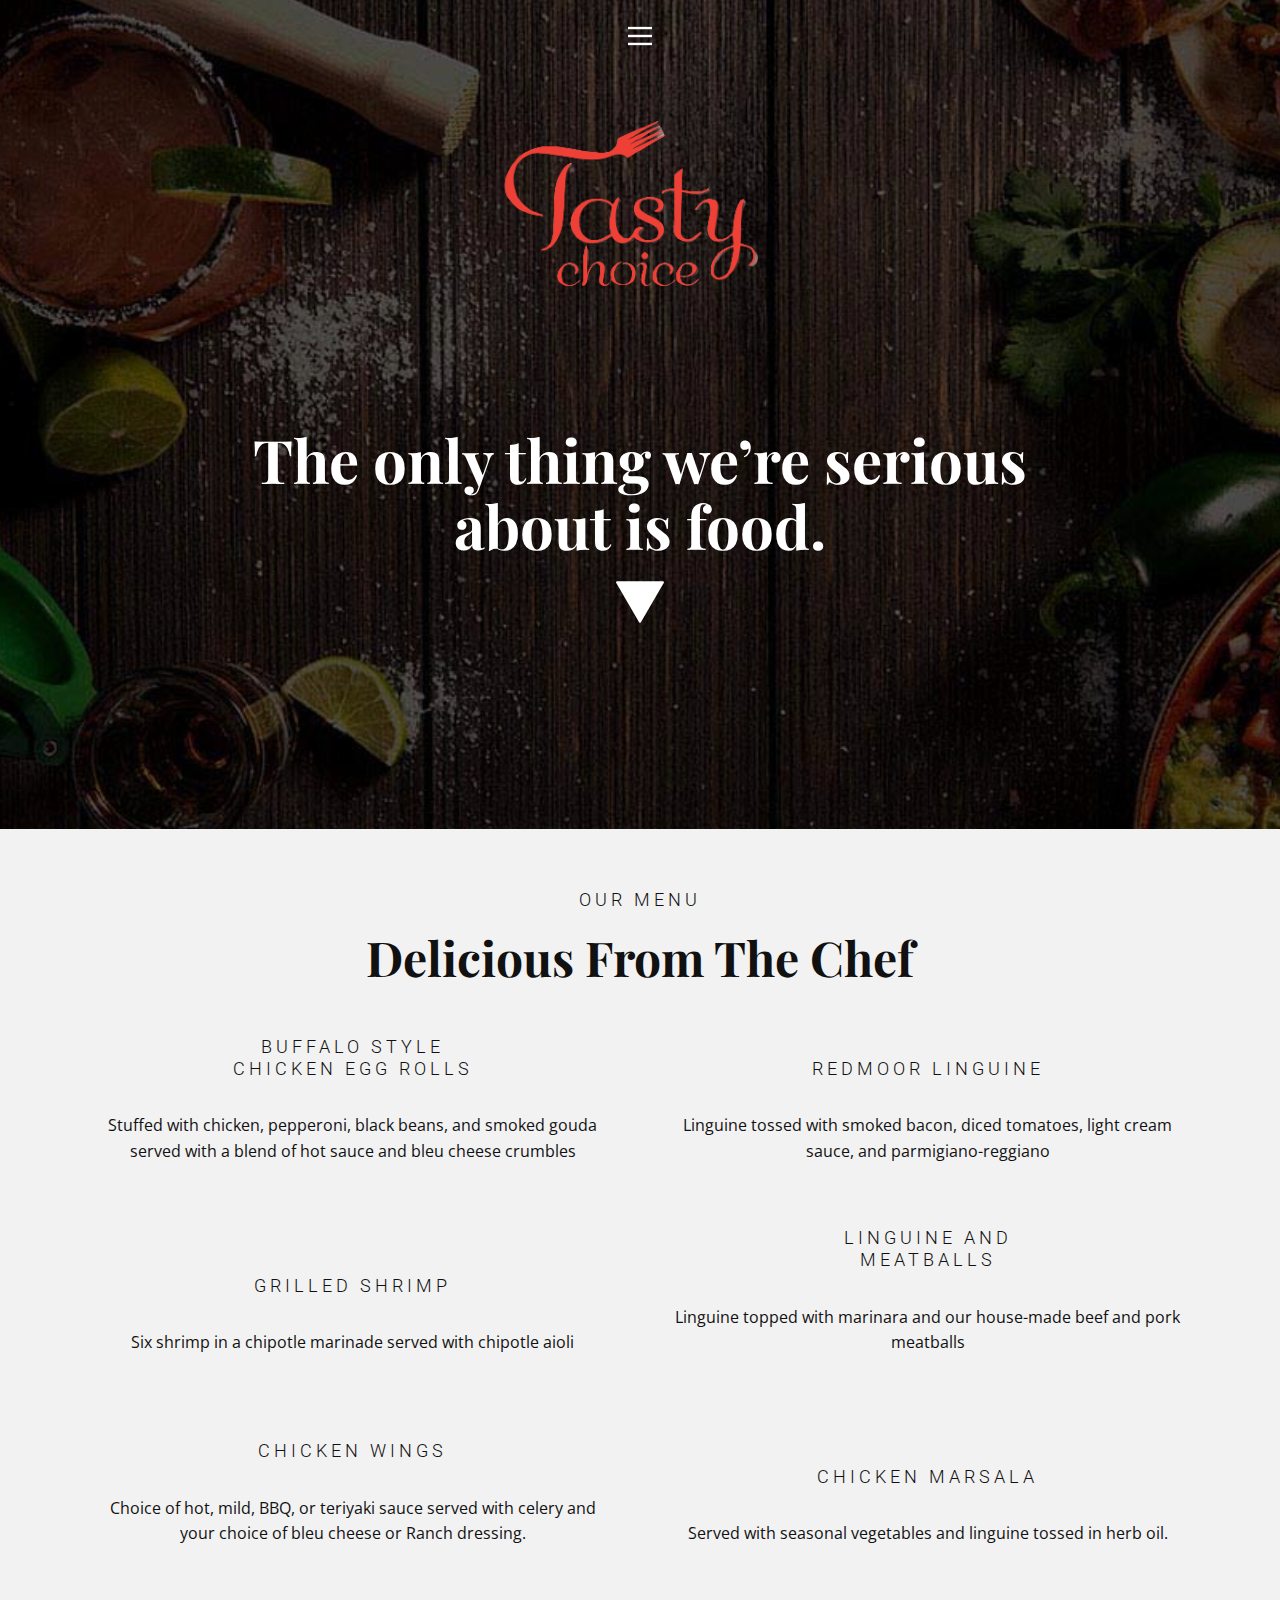
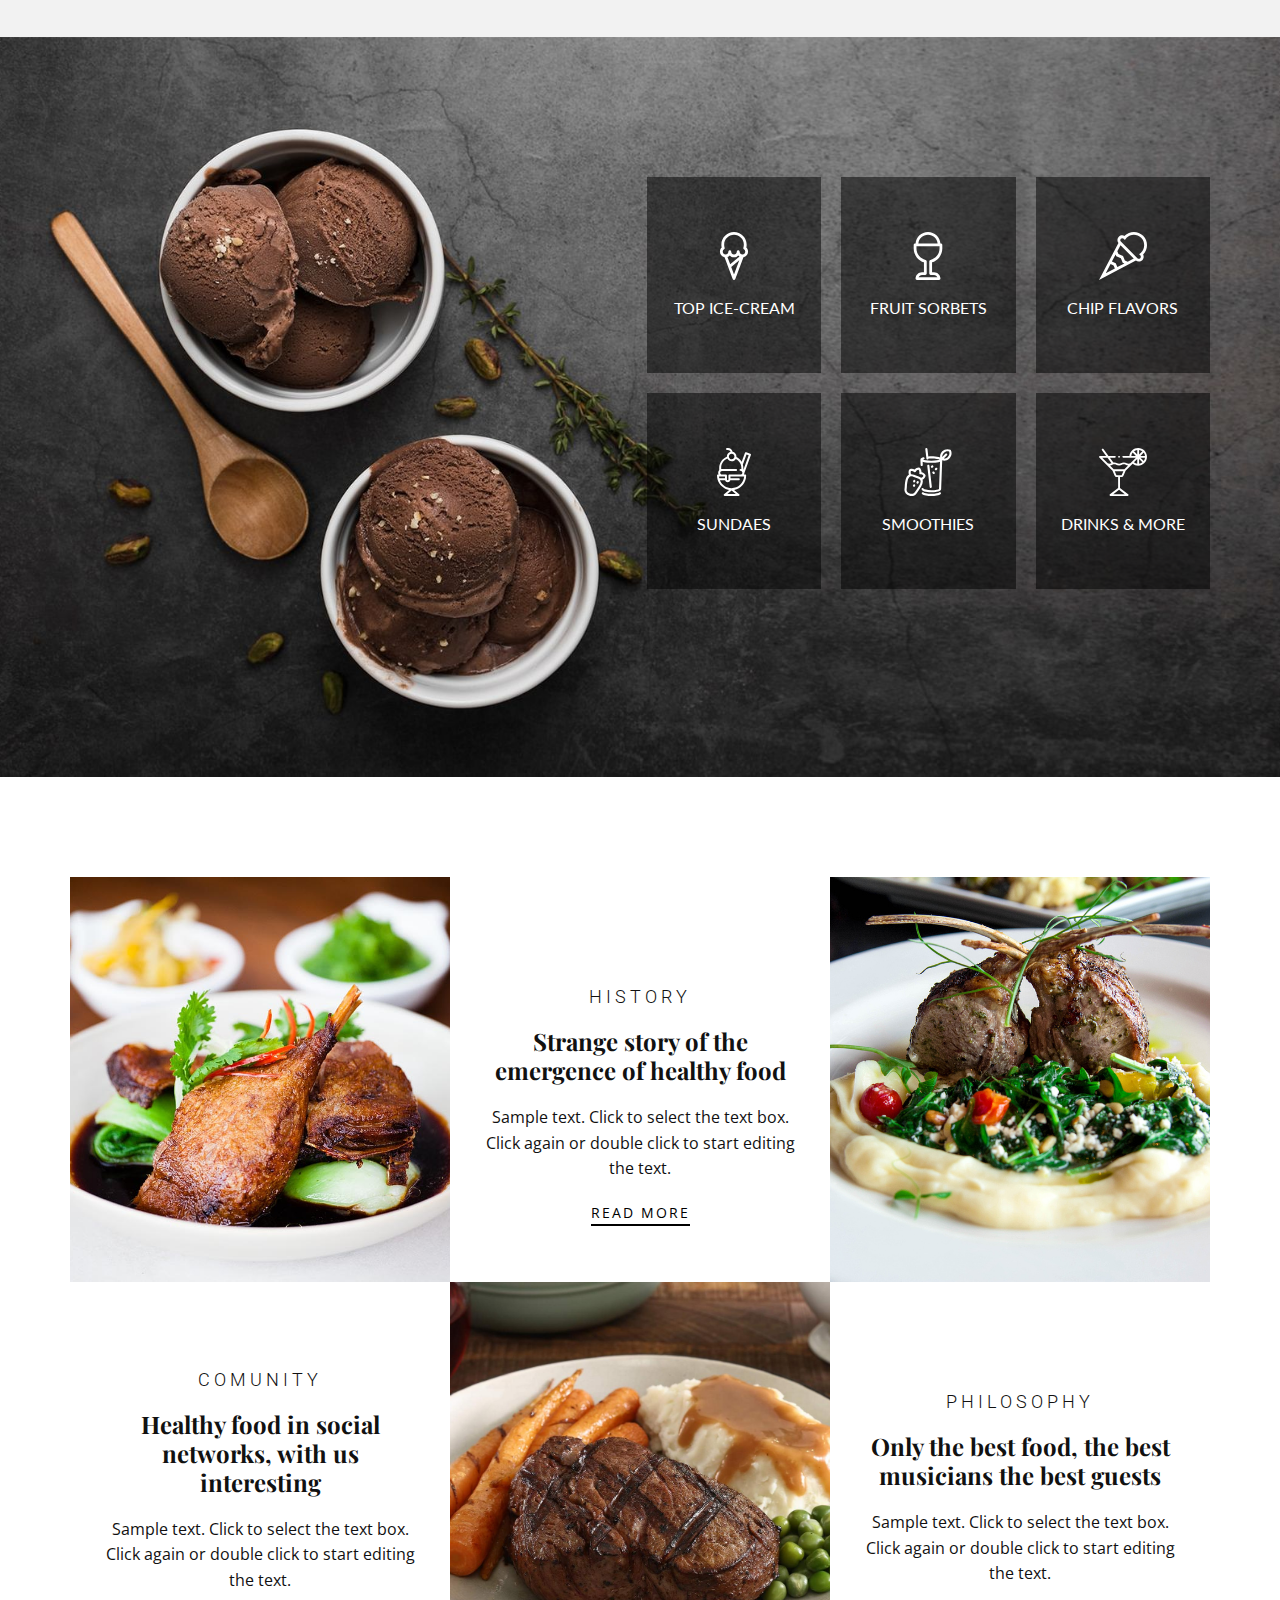
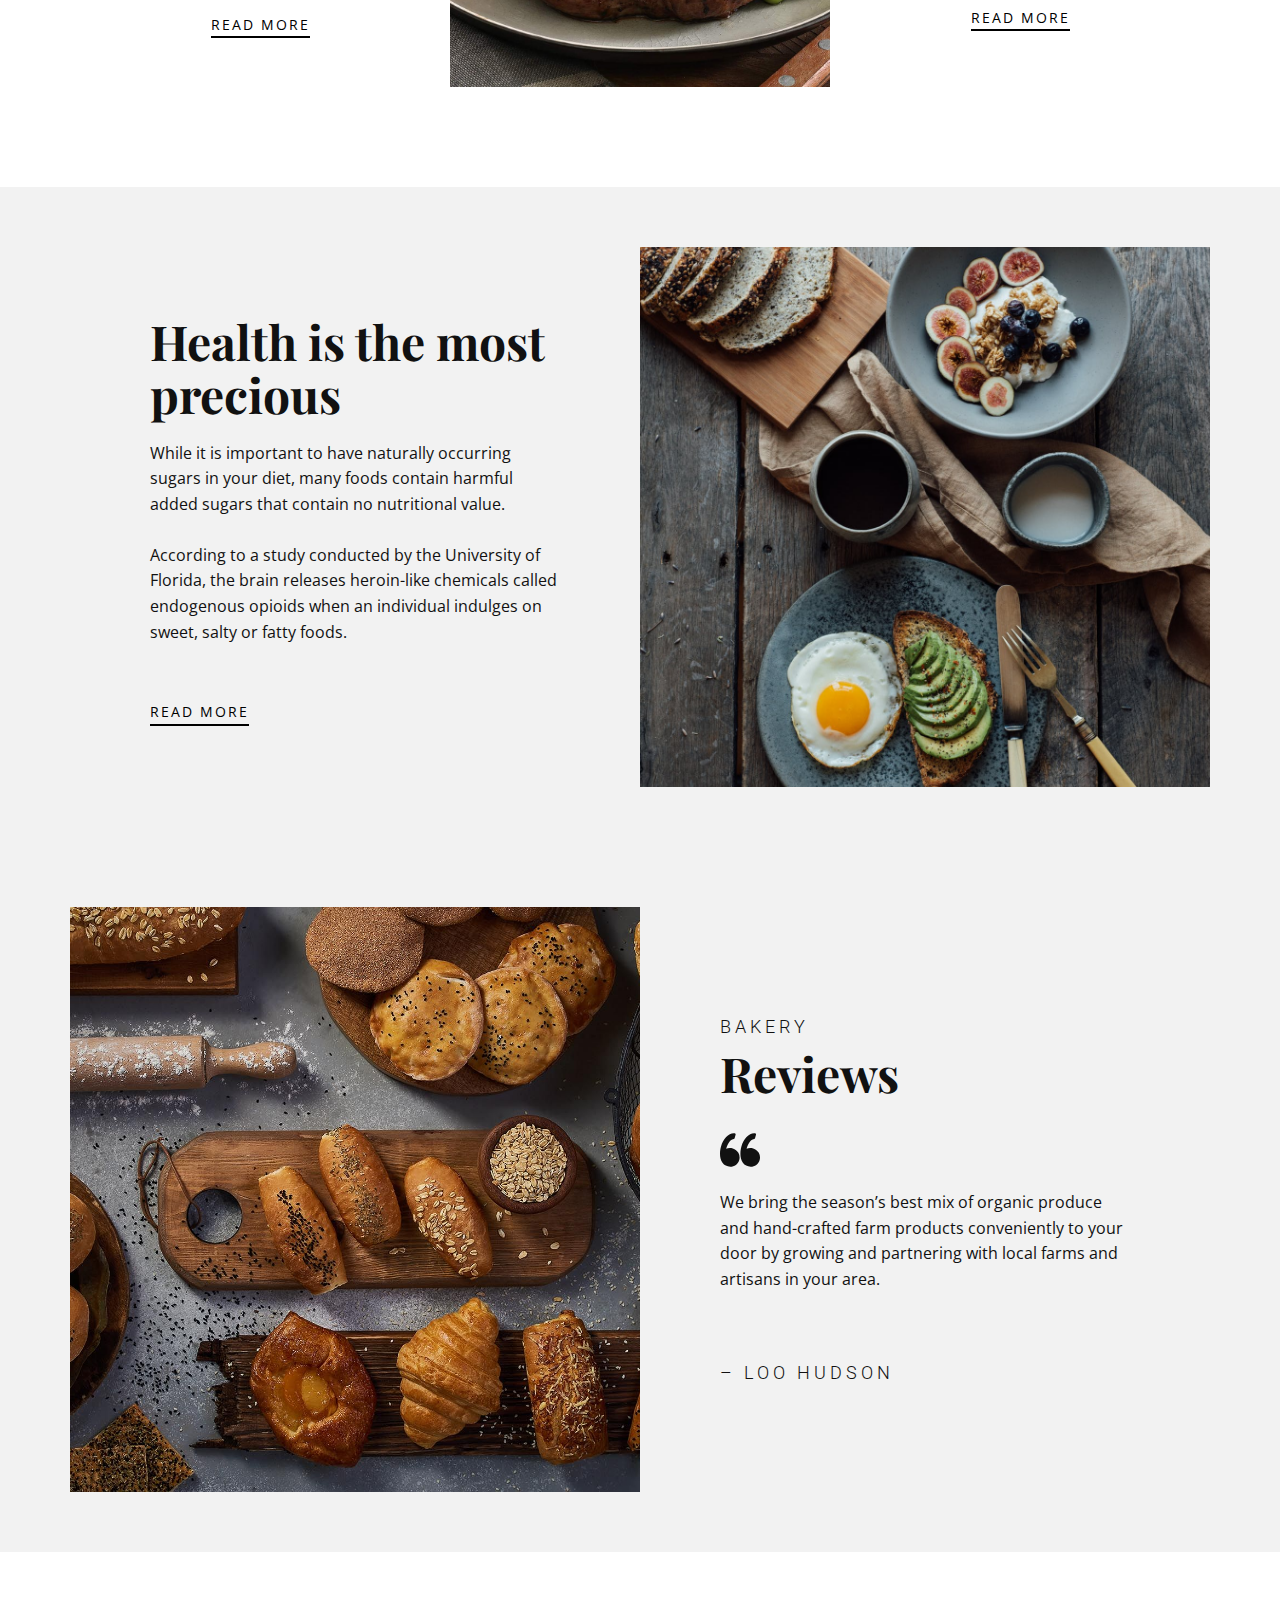
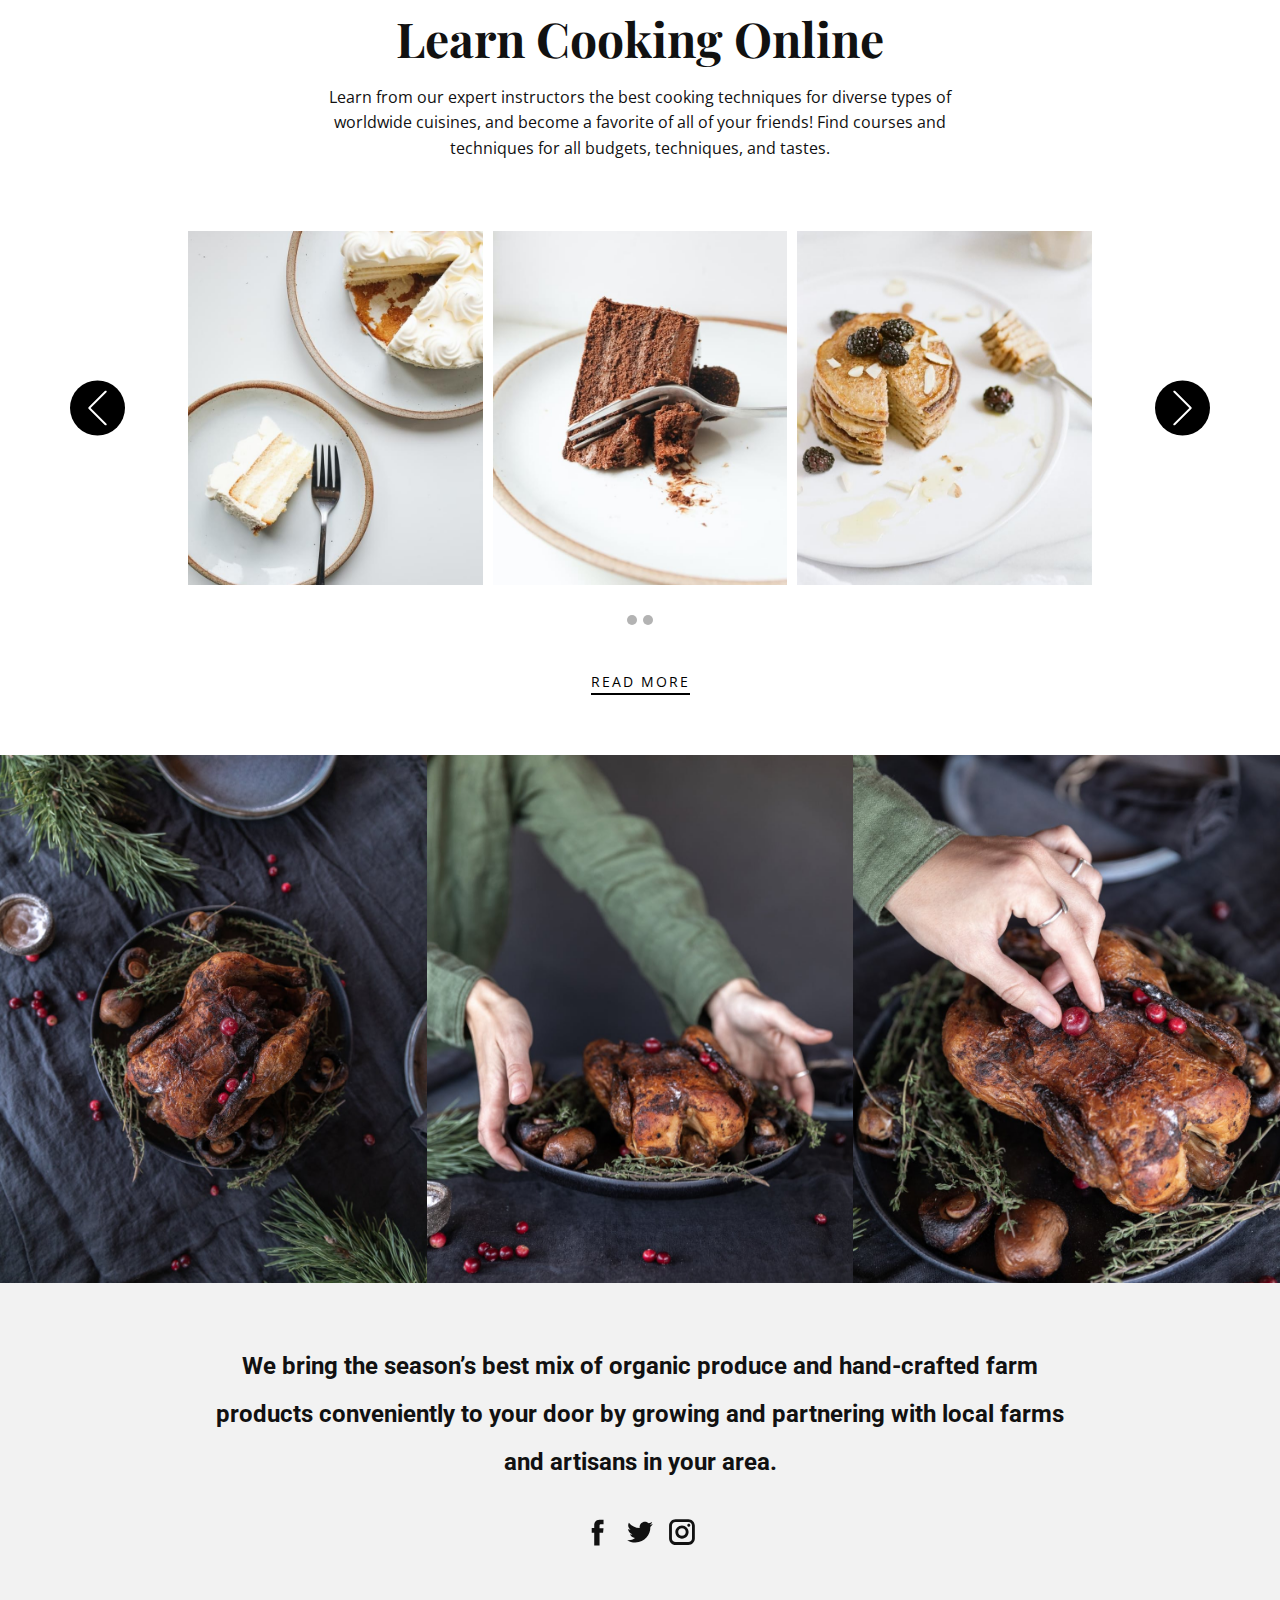
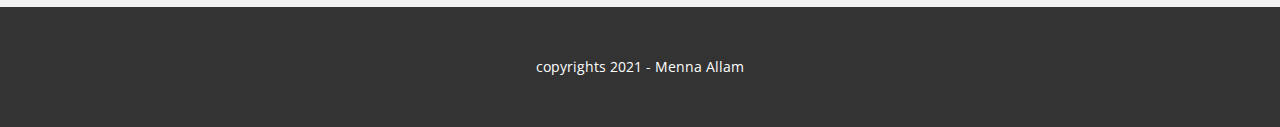
<file: index.html>
<!DOCTYPE html>
<html style="font-size: 16px;">

<head>
    <meta name="viewport" content="width=device-width, initial-scale=1.0">
    <meta charset="utf-8">
    <meta name="keywords" content="One Step to Making a Good Start, Delicious From The Chef, Health is the most precious, Reviews, Learn&nbsp;Cooking&nbsp;Online">
    <meta name="description" content="">
    <meta name="page_type" content="np-template-header-footer-from-plugin">
    <title>Home</title>
    <link rel="stylesheet" href="nicepage.css" media="screen">
    <link rel="stylesheet" href="Home.css" media="screen">
    <script class="u-script" type="text/javascript" src="jquery.js" defer=""></script>
    <script class="u-script" type="text/javascript" src="main.js" defer=""></script>
    <meta name="generator" content="Nicepage 3.15.3, nicepage.com">
    <link id="u-theme-google-font" rel="stylesheet" href="https://fonts.googleapis.com/css?family=Roboto:100,100i,300,300i,400,400i,500,500i,700,700i,900,900i|Open+Sans:300,300i,400,400i,600,600i,700,700i,800,800i">
    <link id="u-page-google-font" rel="stylesheet" href="https://fonts.googleapis.com/css?family=Playfair+Display:400,400i,500,500i,600,600i,700,700i,800,800i,900,900i|Lato:100,100i,300,300i,400,400i,700,700i,900,900i">


</head>

<body data-home-page="Home.html" data-home-page-title="Home" class="u-body u-overlap u-overlap-contrast u-overlap-transparent">
    <header class="u-clearfix u-header u-header" id="sec-965c">
        <div class="u-clearfix u-sheet u-sheet-1">
            <nav class="u-align-left u-menu u-menu-dropdown u-offcanvas u-menu-1" data-responsive-from="XL">
                <div class="menu-collapse">
                    <a class="u-button-style u-nav-link" href="#" style="padding: 4px 0px; font-size: calc(1em + 8px);">
                        <svg class="u-svg-link" preserveAspectRatio="xMidYMin slice" viewBox="0 0 302 302"><use xmlns:xlink="http://www.w3.org/1999/xlink" xlink:href="#svg-5c50"></use></svg>
                        <svg xmlns="http://www.w3.org/2000/svg" xmlns:xlink="http://www.w3.org/1999/xlink" version="1.1" id="svg-5c50" x="0px" y="0px" viewBox="0 0 302 302" style="enable-background:new 0 0 302 302;" xml:space="preserve" class="u-svg-content"><g><rect y="36" width="302" height="30"></rect><rect y="236" width="302" height="30"></rect><rect y="136" width="302" height="30"></rect>
</g><g></g><g></g><g></g><g></g><g></g><g></g><g></g><g></g><g></g><g></g><g></g><g></g><g></g><g></g><g></g></svg>
                    </a>
                </div>
                <div class="u-custom-menu u-nav-container">
                    <ul class="u-nav u-unstyled u-nav-1">
                        <li class="u-nav-item"><a class="u-button-style u-nav-link u-text-active-palette-1-base u-text-hover-palette-2-base" href="Page-1.html" style="padding: 10px 20px;">home</a>
                        </li>
                        <li class="u-nav-item"><a class="u-button-style u-nav-link u-text-active-palette-1-base u-text-hover-palette-2-base" href="Home.html" style="padding: 10px 20px;">Home</a>
                        </li>
                    </ul>
                </div>
                <div class="u-custom-menu u-nav-container-collapse">
                    <div class="u-align-center u-black u-container-style u-inner-container-layout u-opacity u-opacity-95 u-sidenav">
                        <div class="u-sidenav-overflow">
                            <div class="u-menu-close"></div>
                            <ul class="u-align-center u-nav u-popupmenu-items u-unstyled u-nav-2">
                                <li class="u-nav-item"><a class="u-button-style u-nav-link" href="index.html" style="padding: 10px 20px;">home</a>
                                </li>
                                <li class="u-nav-item"><a class="u-button-style u-nav-link" href="Contact.html" style="padding: 10px 20px;">Contact</a>
                                </li>
                            </ul>
                        </div>
                    </div>
                    <div class="u-black u-menu-overlay u-opacity u-opacity-70"></div>
                </div>
            </nav>
        </div>
    </header>
    <section class="skrollable u-align-center u-clearfix u-image u-parallax u-shading u-section-1" id="carousel_548d" data-image-width="1000" data-image-height="563">
        <div class="u-clearfix u-sheet u-sheet-1">
            <img src="images/545528_14367097_2643878_920c71c0_image-removebg-preview.png" alt="" class="u-align-center u-image u-image-contain u-image-default u-image-1" data-image-width="577" data-image-height="433">
            <h1 class="u-custom-font u-font-playfair-display u-text u-text-1">The only thing we’re serious about is food.</h1><span class="u-icon u-icon-circle u-text-white u-icon-1"><svg class="u-svg-link" preserveAspectRatio="xMidYMin slice" viewBox="0 0 490.677 490.677"  ><use xmlns:xlink="http://www.w3.org/1999/xlink" xlink:href="#svg-536a"></use></svg><svg xmlns="http://www.w3.org/2000/svg" xmlns:xlink="http://www.w3.org/1999/xlink" version="1.1" xml:space="preserve" class="u-svg-content" viewBox="0 0 490.677 490.677" x="0px" y="0px" id="svg-536a" style="enable-background:new 0 0 490.677 490.677;"><g><g><path d="M489.272,37.339c-1.92-3.307-5.44-5.333-9.259-5.333H10.68c-3.819,0-7.339,2.027-9.259,5.333    c-1.899,3.307-1.899,7.36,0.021,10.667l234.667,405.333c1.899,3.307,5.419,5.333,9.237,5.333s7.339-2.027,9.237-5.333    L489.251,48.005C491.149,44.72,491.149,40.645,489.272,37.339z"></path>
</g>
</g></svg></span>
        </div>
    </section>
    <section class="u-align-center u-clearfix u-grey-5 u-section-2" id="carousel_f940">
        <div class="u-clearfix u-sheet u-valign-middle u-sheet-1">
            <h6 class="u-text u-text-1">our menu</h6>
            <h2 class="u-custom-font u-font-playfair-display u-text u-text-2">Delicious From The Chef</h2>
            <div class="u-list u-list-1">
                <div class="u-repeater u-repeater-1">
                    <div class="u-align-center u-container-style u-list-item u-repeater-item">
                        <div class="u-container-layout u-similar-container u-valign-bottom u-container-layout-1">
                            <h6 class="u-align-center u-text u-text-3">Buffalo Style Chicken Egg Rolls</h6>
                            <p class="u-align-center u-text u-text-4">Stuffed with chicken, pepperoni, black beans, and smoked gouda served with a blend of hot sauce and bleu cheese crumbles</p>
                        </div>
                    </div>
                    <div class="u-align-center u-container-style u-list-item u-repeater-item">
                        <div class="u-container-layout u-similar-container u-valign-bottom u-container-layout-2">
                            <h6 class="u-align-center u-text u-text-5">Redmoor Linguine</h6>
                            <p class="u-align-center u-text u-text-6">Linguine tossed with smoked bacon, diced tomatoes, light cream sauce, and parmigiano-reggiano
                            </p>
                        </div>
                    </div>
                    <div class="u-container-style u-list-item u-repeater-item">
                        <div class="u-container-layout u-similar-container u-valign-bottom u-container-layout-3">
                            <h6 class="u-align-center u-text u-text-7">Grilled ShRIMP</h6>
                            <p class="u-align-center u-text u-text-8">Six shrimp in a chipotle marinade served with chipotle aioli </p>
                        </div>
                    </div>
                    <div class="u-container-style u-list-item u-repeater-item">
                        <div class="u-container-layout u-similar-container u-valign-bottom u-container-layout-4">
                            <h6 class="u-align-center u-text u-text-9">Linguine and Meatballs</h6>
                            <p class="u-align-center u-text u-text-10">Linguine topped with marinara and our house-made beef and pork meatballs</p>
                        </div>
                    </div>
                    <div class="u-container-style u-list-item u-repeater-item">
                        <div class="u-container-layout u-similar-container u-valign-bottom u-container-layout-5">
                            <h6 class="u-align-center u-text u-text-11">Chicken Wings</h6>
                            <p class="u-align-center u-text u-text-12">Choice of hot, mild, BBQ, or teriyaki sauce served with celery and your choice of bleu cheese or Ranch dressing.
                            </p>
                        </div>
                    </div>
                    <div class="u-container-style u-list-item u-repeater-item">
                        <div class="u-container-layout u-similar-container u-valign-bottom u-container-layout-6">
                            <h6 class="u-align-center u-text u-text-13">Chicken Marsala</h6>
                            <p class="u-align-center u-text u-text-14">Served with seasonal vegetables and linguine tossed in herb oil.</p>
                        </div>
                    </div>
                </div>
            </div>
        </div>
    </section>
    <section class="u-align-right u-clearfix u-image u-section-3" id="carousel_096e">
        <div class="u-clearfix u-sheet u-sheet-1">
            <div class="u-list u-list-1">
                <div class="u-repeater u-repeater-1">
                    <div class="u-black u-container-style u-list-item u-opacity u-opacity-50 u-repeater-item u-list-item-1">
                        <div class="u-container-layout u-similar-container u-valign-top u-container-layout-1"><span class="u-icon u-icon-circle u-icon-1"><svg class="u-svg-link" preserveAspectRatio="xMidYMin slice" viewBox="0 0 512 512"  ><use xmlns:xlink="http://www.w3.org/1999/xlink" xlink:href="#svg-250a"></use></svg><svg xmlns="http://www.w3.org/2000/svg" xmlns:xlink="http://www.w3.org/1999/xlink" version="1.1" xml:space="preserve" class="u-svg-content" viewBox="0 0 512 512" id="svg-250a"><g><path d="m406 210c0-16.719-6.892-32.333-18.856-43.557 2.561-10.49 3.856-21.026 3.856-31.443 0-74.439-60.561-135-135-135s-135 60.561-135 135c0 10.65 1.236 21.185 3.683 31.439-11.856 11.18-18.683 26.792-18.683 43.561 0 29.398 21.259 53.908 49.206 59.009l86.735 233.22c2.184 5.874 7.791 9.771 14.059 9.771s11.875-3.897 14.059-9.771l86.735-233.22c27.948-5.101 49.206-29.611 49.206-59.009zm-219.731 56.469c9.619-3.463 18.097-9.321 24.731-16.846 11.003 12.481 27.092 20.377 45 20.377s33.997-7.896 45-20.377c4.03 4.571 8.733 8.535 13.968 11.711l-99.708 83.09zm69.731 187.499-29.652-79.732 85.938-71.615zm90-213.968c-16.542 0-30-13.458-30-30 0-8.284-6.716-15-15-15s-15 6.716-15 15c0 16.542-13.458 30-30 30s-30-13.458-30-30c0-8.284-6.716-15-15-15s-15 6.716-15 15c0 16.542-13.458 30-30 30s-30-13.458-30-30c0-10.347 5.176-19.8 13.846-25.286 5.789-3.663 8.36-10.783 6.248-17.301-3.38-10.427-5.094-21.333-5.094-32.413 0-57.897 47.103-105 105-105s105 47.103 105 105c0 10.661-1.782 21.567-5.299 32.413-2.112 6.517.459 13.637 6.248 17.3 8.798 5.568 14.051 15.021 14.051 25.287 0 16.542-13.458 30-30 30z"></path>
</g></svg></span>
                            <h5 class="u-align-center u-custom-font u-font-lato u-text u-text-1">top ice-cream</h5>
                        </div>
                    </div>
                    <div class="u-black u-container-style u-list-item u-opacity u-opacity-50 u-repeater-item u-video-cover">
                        <div class="u-container-layout u-similar-container u-valign-top u-container-layout-2"><span class="u-icon u-icon-circle u-icon-2"><svg class="u-svg-link" preserveAspectRatio="xMidYMin slice" viewBox="0 0 512 512"  ><use xmlns:xlink="http://www.w3.org/1999/xlink" xlink:href="#svg-7cd1"></use></svg><svg xmlns="http://www.w3.org/2000/svg" xmlns:xlink="http://www.w3.org/1999/xlink" version="1.1" xml:space="preserve" class="u-svg-content" viewBox="0 0 512 512" x="0px" y="0px" id="svg-7cd1" style="enable-background:new 0 0 512 512;"><g><g><path d="M374.027,273.986c22.304-27.177,34.589-61.538,34.589-96.755v-39.385c0-8.157-6.613-14.769-14.769-14.769h-5.288    C383.503,54.363,325.983,0,256,0S128.497,54.363,123.442,123.077h-5.288c-8.157,0-14.769,6.613-14.769,14.769v39.385    c0,35.217,12.284,69.578,34.589,96.755c19.415,23.654,45.615,40.98,74.704,49.606v104.716H192    c-38.004,0-68.923,30.918-68.923,68.923c0,8.157,6.613,14.769,14.769,14.769h236.308c8.157,0,14.769-6.613,14.769-14.769    c0-38.005-30.918-68.923-68.923-68.923h-20.677V323.591C328.412,314.966,354.611,297.64,374.027,273.986z M256,29.538    c53.687,0,97.948,41.13,102.919,93.538H153.08C158.052,70.669,202.313,29.538,256,29.538z M284.554,457.846H320    c16.497,0,30.658,10.195,36.512,24.615H155.488c5.855-14.421,20.014-24.615,36.512-24.615h35.446    c8.157,0,14.769-6.613,14.769-14.769v-130.97c0-6.984-4.892-13.013-11.725-14.452c-56.535-11.908-97.568-62.555-97.568-120.424    v-24.615h4.923h236.308h4.923v24.615c0,57.87-41.033,108.516-97.568,120.425c-6.833,1.44-11.725,7.468-11.725,14.452v130.969    C269.785,451.233,276.397,457.846,284.554,457.846z"></path>
</g>
</g></svg></span>
                            <h5 class="u-align-center u-custom-font u-font-lato u-text u-text-2">Fruit Sorbets</h5>
                        </div>
                    </div>
                    <div class="u-black u-container-style u-list-item u-opacity u-opacity-50 u-repeater-item u-video-cover">
                        <div class="u-container-layout u-similar-container u-valign-top u-container-layout-3"><span class="u-icon u-icon-circle u-icon-3"><svg class="u-svg-link" preserveAspectRatio="xMidYMin slice" viewBox="0 0 508.844 508.844"  ><use xmlns:xlink="http://www.w3.org/1999/xlink" xlink:href="#svg-bc89"></use></svg><svg xmlns="http://www.w3.org/2000/svg" xmlns:xlink="http://www.w3.org/1999/xlink" version="1.1" xml:space="preserve" class="u-svg-content" viewBox="0 0 508.844 508.844" id="svg-bc89"><g id="XMLID_1296_"><path id="XMLID_1299_" d="m468.082 237.546c26.286-26.286 40.762-61.234 40.762-98.408s-14.476-72.122-40.762-98.408c-54.262-54.263-142.554-54.263-196.815 0-.155.154-.309.31-.463.465-7.323-3.903-15.538-5.975-24.07-5.975-13.692 0-26.565 5.333-36.248 15.014-9.683 9.682-15.015 22.555-15.015 36.248 0 11.438 3.733 22.297 10.602 31.209l-206.073 391.12 391.12-206.073c8.912 6.869 19.77 10.602 31.209 10.602 13.692 0 26.565-5.332 36.248-15.014 16.298-16.298 19.308-40.929 9.025-60.304.161-.158.32-.317.48-.476zm-284.647 20.036 48.308 19.479 19.482 48.313 18.453 7.441-74.747 39.383-17.448-40.876-40.867-17.441 39.381-74.745zm-60.851 82.927 32.038 13.673 13.679 32.046-96.629 50.912zm181.871-26.018-30.178-12.169-19.482-48.313-48.308-19.478-12.166-30.174 33.745-64.047 140.436 140.436zm142.414-98.158c-2.763 2.763-5.73 5.425-8.819 7.914l-13.005 10.478 12.319 12.319c8.29 8.291 8.29 21.779 0 30.07-4.016 4.016-9.355 6.227-15.035 6.227s-11.019-2.211-15.035-6.227l-175.596-175.598c-4.016-4.016-6.228-9.355-6.228-15.034s2.211-11.019 6.228-15.035c4.016-4.016 9.355-6.228 15.035-6.228s11.019 2.212 15.04 6.233l12.319 12.308 10.473-12.999c2.489-3.089 5.151-6.056 7.914-8.819 42.565-42.565 111.824-42.565 154.39 0 20.62 20.62 31.975 48.035 31.975 77.195 0 29.161-11.356 56.576-31.975 77.196z"></path>
</g></svg></span>
                            <h5 class="u-align-center u-custom-font u-font-lato u-text u-text-3">Chip Flavors</h5>
                        </div>
                    </div>
                    <div class="u-black u-container-style u-list-item u-opacity u-opacity-50 u-repeater-item u-video-cover">
                        <div class="u-container-layout u-similar-container u-valign-top u-container-layout-4"><span class="u-icon u-icon-circle u-icon-4"><svg class="u-svg-link" preserveAspectRatio="xMidYMin slice" viewBox="0 0 481.789 481.789"  ><use xmlns:xlink="http://www.w3.org/1999/xlink" xlink:href="#svg-48a9"></use></svg><svg xmlns="http://www.w3.org/2000/svg" xmlns:xlink="http://www.w3.org/1999/xlink" version="1.1" xml:space="preserve" class="u-svg-content" viewBox="0 0 481.789 481.789" x="0px" y="0px" id="svg-48a9" style="enable-background:new 0 0 481.789 481.789;"><path d="M410.589,70.342c0.908-2.493,0.789-5.244-0.332-7.648s-3.151-4.265-5.644-5.172L364.03,42.75  c-2.491-0.907-5.243-0.787-7.646,0.333c-2.404,1.121-4.264,3.151-5.171,5.644l-32.884,90.348c-1.647-2.826-3.405-5.598-5.289-8.304  c-12.242-17.575-28.678-31.435-47.864-40.466c0.171-1.642,0.26-3.308,0.26-4.994c0-23.349-16.764-42.847-38.886-47.116  C222.286,16.455,203.094,0,180.124,0h-8.509c-5.523,0-10,4.478-10,10s4.477,10,10,10h8.509c12.05,0,22.296,7.846,25.915,18.696  c-20.977,5.132-36.593,24.079-36.593,46.615c0,0.582,0.023,1.158,0.044,1.735c-20.925,8.199-39.555,22.318-53.08,40.403  c-15.755,21.066-24.083,46.145-24.083,72.521v19.716c0,0.713,0.077,1.407,0.219,2.078c-6.564,6.926-10.6,16.271-10.6,26.544  c0,6.758,1.75,13.114,4.813,18.646h-6.164c-5.523,0-10,4.478-10,10c0,13.314,1.798,26.215,5.147,38.482  c0.078,0.386,0.185,0.761,0.307,1.13c15.123,53.691,60.197,94.953,115.963,104.54l-51.047,43.039  c-3.211,2.707-4.388,7.132-2.947,11.077c1.441,3.944,5.193,6.568,9.393,6.568h138.916c0.006,0,0.013,0,0.02,0  c5.523,0,10-4.478,10-10c0-3.253-1.553-6.143-3.958-7.969l-50.663-42.716c68.857-11.838,121.417-71.968,121.417-144.152  c0-5.522-4.477-10-10-10h-12.852c2.774-5.011,4.47-10.697,4.765-16.747L410.589,70.342z M366.586,64.964l21.787,7.93  l-53.677,147.322c0.009-0.177,0.027-0.352,0.027-0.531v-19.716c0-11.664-1.666-23.107-4.872-34.077L366.586,64.964z M217.441,57.316  c15.437,0,27.995,12.559,27.995,27.994c0,15.437-12.558,27.995-27.995,27.995c-12.999,0-23.956-8.907-27.092-20.938  c-0.075-0.523-0.18-1.047-0.342-1.568c-0.01-0.032-0.024-0.061-0.034-0.092c-0.343-1.747-0.527-3.551-0.527-5.397  C189.446,69.875,202.004,57.316,217.441,57.316z M174.441,106.596c7.859,15.813,24.177,26.71,43,26.71  c17.655,0,33.104-9.589,41.44-23.827c24.381,12.159,42.364,33.207,50.687,58.374c0.139,0.605,0.335,1.192,0.582,1.759  c2.989,9.63,4.574,19.836,4.574,30.357v10.61c-2.657-0.58-5.412-0.894-8.241-0.894c-5.252,0-9.609,4.063-9.976,9.302  s3.382,9.869,8.583,10.601l7.136,1.004c7.466,2.427,12.878,9.451,12.878,17.716c0,10.269-8.354,18.622-18.622,18.622H194.985  c-5.523,0-10,4.478-10,10v39.203c0,4.065-3.308,7.373-7.373,7.373c-4.066,0-7.374-3.308-7.374-7.373l0-39.18l0,0l0,0v-0.023  c0-2.652-1.054-5.195-2.929-7.071c-1.875-1.875-4.419-2.929-7.071-2.929h-39.671c-10.268,0-18.622-8.354-18.622-18.622  s8.354-18.622,18.622-18.622h140.643c5.523,0,10-4.478,10-10s-4.477-10-10-10H112.693c-0.124,0-0.243,0.014-0.366,0.019v-9.735  C112.327,158.609,136.929,122.206,174.441,106.596z M93.398,303.432c-1.152-5.376-1.969-10.875-2.41-16.479h59.251l0,16.479H93.398z   M174.786,461.789l42.084-35.482l42.084,35.482H174.786z M216.87,403.227c-53.222,0-98.852-33.102-117.403-79.795h51.768  c3.203,11.56,13.812,20.073,26.377,20.073s23.174-8.513,26.377-20.073h84.862c5.523,0,10-4.478,10-10s-4.477-10-10-10h-83.866  v-16.479h137.767C337.637,351.923,283.131,403.227,216.87,403.227z"></path></svg></span>
                            <h5 class="u-align-center u-custom-font u-font-lato u-text u-text-4">Sundaes</h5>
                        </div>
                    </div>
                    <div class="u-black u-container-style u-list-item u-opacity u-opacity-50 u-repeater-item u-video-cover">
                        <div class="u-container-layout u-similar-container u-valign-top u-container-layout-5"><span class="u-icon u-icon-circle u-icon-5"><svg class="u-svg-link" preserveAspectRatio="xMidYMin slice" viewBox="0 0 399.744 399.744"  ><use xmlns:xlink="http://www.w3.org/1999/xlink" xlink:href="#svg-3688"></use></svg><svg xmlns="http://www.w3.org/2000/svg" xmlns:xlink="http://www.w3.org/1999/xlink" version="1.1" xml:space="preserve" class="u-svg-content" viewBox="0 0 399.744 399.744" x="0px" y="0px" id="svg-3688" style="enable-background:new 0 0 399.744 399.744;"><path id="XMLID_1316_" d="M122.727,287.403l-1.626,4.393c-1.344,3.631-4.783,5.878-8.441,5.878c-1.038,0-2.094-0.182-3.124-0.563  c-4.661-1.727-7.041-6.904-5.315-11.565l1.626-4.393c1.726-4.662,6.902-7.041,11.565-5.315  C122.073,277.564,124.453,282.742,122.727,287.403z M87.666,301.93c-4.661-1.73-9.839,0.648-11.567,5.31l-1.628,4.392  c-1.728,4.66,0.649,9.84,5.31,11.567c1.032,0.383,2.088,0.564,3.128,0.564c3.656,0,7.094-2.245,8.439-5.874l1.628-4.392  C94.703,308.838,92.326,303.659,87.666,301.93z M116.17,362.186c-4.992,6.813-9.707,13.249-13.042,18.453  c-8.736,13.635-23.299,19.066-38.208,19.066c-8.072,0-16.243-1.592-23.649-4.335c-21.063-7.803-40.762-26.74-37.288-51.458  c0.86-6.119,1.475-14.071,2.126-22.49c2.786-36.011,6.252-80.827,32.487-97.621c0.964-0.617,1.948-1.188,2.951-1.715  c-5.908-13.839-5.224-29.718,2.421-42.263c1.043-1.712,2.629-3.027,4.505-3.735c12.807-4.839,27.499-3.211,39.626,3.938  c9.074-10.768,22.38-17.161,36.082-16.844c2.004,0.047,3.936,0.762,5.487,2.032c10.594,8.669,16.534,22.206,16.404,36.286  c13.863,2.474,26.067,10.813,32.632,22.826c0.961,1.76,1.308,3.791,0.984,5.77c-2.374,14.497-12.2,26.99-25.697,33.641  c0.419,1.053,0.793,2.127,1.123,3.224C164.078,296.793,137.514,333.051,116.17,362.186z M137.876,272.141  c-0.766-2.548-2-4.901-3.715-7.07c-0.252-0.269-0.49-0.555-0.709-0.854c-3.729-4.29-9.437-7.832-17.227-10.718l-39.351-14.577  c-7.789-2.885-14.426-3.912-20.05-3.092c-0.364,0.086-0.73,0.148-1.099,0.188c-2.714,0.528-5.182,1.51-7.422,2.944  c-18.685,11.961-21.898,53.511-24.246,83.849c-0.673,8.708-1.31,16.932-2.248,23.607c-2.081,14.806,11.416,26.777,25.715,32.074  c14.323,5.308,32.384,5.023,40.449-7.563c3.638-5.678,8.514-12.333,13.676-19.38C119.632,327.003,144.26,293.387,137.876,272.141z   M143.431,248.738c8.661-3.313,15.32-10.191,17.784-18.457c-5.38-7.41-14.782-11.857-24.798-11.525  c-2.77,0.086-5.449-1.107-7.226-3.249c-1.776-2.143-2.462-4.985-1.857-7.702c2.179-9.787-0.455-19.842-6.743-26.497  c-9.105,0.953-17.654,6.865-22.376,15.71c-1.311,2.455-3.683,4.165-6.426,4.633c-2.745,0.47-5.548-0.359-7.599-2.241  c-7.387-6.781-17.417-9.53-26.322-7.409c-3.517,7.875-2.946,17.431,1.466,25.587c0.432-0.012,0.866-0.018,1.303-0.018  c6.928,0,14.438,1.49,22.491,4.474c0,0,0,0,0,0l39.35,14.577C131.037,239.791,138.033,243.84,143.431,248.738z M89.417,265.468  c-4.659-1.727-9.839,0.651-11.566,5.313l-1.627,4.392c-1.728,4.66,0.651,9.839,5.312,11.566c1.031,0.382,2.087,0.563,3.126,0.563  c3.657,0,7.095-2.246,8.44-5.876l1.627-4.392C96.456,272.375,94.077,267.196,89.417,265.468z M377.84,86.923  c-16.207,16.205-39.225,22.107-59.541,15.91l-8.857,239.111c0.041,2.762-0.744,6.688-4.412,10.545  c-11.745,12.348-49.027,16.729-77.386,16.729c-13.659,0-81.795-1.316-81.795-27.303c0-4.971,4.029-9,9-9  c4.437,0,8.124,3.21,8.864,7.435c4.286,3.919,26.686,10.868,63.931,10.868c36.796,0,59.179-6.74,63.836-10.639l8.373-226.033  c-4.117,1.446-8.418,2.54-12.338,3.416c-16.093,3.598-37.355,5.578-59.871,5.578c-22.516,0-43.779-1.98-59.872-5.578  c-3.92-0.876-8.222-1.971-12.339-3.416l1,27.011c0.184,4.968-3.694,9.144-8.661,9.327c-4.975,0.162-9.143-3.694-9.327-8.661  l-1.669-45.107c-0.017-0.274-0.025-0.553-0.026-0.835c0-0.041,0-0.081,0-0.121c0.068-12.907,17.583-18.013,23.345-19.692  c4.772-1.393,9.768,1.35,11.159,6.122c1.391,4.771-1.35,9.768-6.122,11.159c-3.139,0.915-5.431,1.779-7.088,2.52  c9.33,4.055,33.287,9.272,69.601,9.272c36.41,0,60.397-5.245,69.673-9.305c-9.276-4.06-33.263-9.305-69.673-9.305  c-7.928,0-15.691,0.256-23.167,0.763c-0.177,4.349-3.495,8.044-7.955,8.562c-4.93,0.578-9.404-2.964-9.979-7.9l-9.1-78.314  c-0.574-4.938,2.964-9.405,7.901-9.979c4.932-0.58,9.405,2.964,9.979,7.9l7.184,61.824c8.112-0.568,16.539-0.855,25.136-0.855  c22.516,0,43.778,1.98,59.871,5.578c4.295,0.96,9.046,2.181,13.513,3.84c-2.26-17.811,4.068-36.56,17.874-50.364  c18.379-18.381,45.525-23.505,67.552-12.753c1.802,0.88,3.259,2.337,4.139,4.139C401.345,41.393,396.221,68.541,377.84,86.923z   M375.674,30.151c-14.576-5.619-31.908-1.575-44.045,10.563c-9.355,9.354-13.904,21.794-12.924,33.68l26.361-26.362  c3.515-3.514,9.213-3.514,12.728,0c3.515,3.515,3.515,9.213,0,12.729l-26.36,26.36c11.886,0.981,24.323-3.57,33.677-12.925  C377.249,62.057,381.296,44.726,375.674,30.151z M229.6,146.942l-3.312,3.313c-3.514,3.516-3.514,9.214,0.002,12.729  c1.757,1.757,4.06,2.635,6.363,2.635c2.304,0,4.607-0.879,6.365-2.637l3.312-3.313c3.514-3.516,3.514-9.214-0.001-12.729  C238.812,143.425,233.114,143.427,229.6,146.942z M201.465,138.77c-4.937,0.573-8.475,5.041-7.901,9.979l20.396,175.513  c0.533,4.585,4.422,7.962,8.929,7.962c0.347,0,0.698-0.021,1.05-0.062c4.937-0.573,8.475-5.041,7.901-9.979l-20.396-175.513  C210.871,141.733,206.403,138.197,201.465,138.77z M265.583,186.009c2.303,0,4.606-0.879,6.364-2.636l3.312-3.312  c3.515-3.515,3.515-9.214,0-12.729c-3.515-3.514-9.213-3.514-12.728,0l-3.312,3.312c-3.515,3.515-3.515,9.214,0,12.729  C260.977,185.131,263.28,186.009,265.583,186.009z M250.901,198.474c-3.515-3.514-9.213-3.514-12.728,0  c-3.515,3.515-3.515,9.214,0,12.729l3.312,3.312c1.757,1.757,4.061,2.636,6.364,2.636s4.606-0.879,6.364-2.636  c3.515-3.515,3.515-9.214,0-12.729L250.901,198.474z M304.721,369.803c-3.721-3.297-9.41-2.949-12.705,0.772  c-3.448,3.895-25.869,11.168-64.372,11.168c-38.2,0-60.731-7.334-64.305-11.26c-3.346-3.679-9.039-3.944-12.714-0.599  c-3.676,3.347-3.943,9.038-0.598,12.714c11.518,12.654,49.01,17.145,77.617,17.145c28.873,0,66.585-4.514,77.849-17.236  C308.788,378.786,308.443,373.098,304.721,369.803z"></path></svg></span>
                            <h5 class="u-align-center u-custom-font u-font-lato u-text u-text-5">Smoothies</h5>
                        </div>
                    </div>
                    <div class="u-black u-container-style u-list-item u-opacity u-opacity-50 u-repeater-item u-video-cover">
                        <div class="u-container-layout u-similar-container u-valign-top u-container-layout-6"><span class="u-icon u-icon-circle u-icon-6"><svg class="u-svg-link" preserveAspectRatio="xMidYMin slice" viewBox="0 0 512 512"  ><use xmlns:xlink="http://www.w3.org/1999/xlink" xlink:href="#svg-c03a"></use></svg><svg xmlns="http://www.w3.org/2000/svg" xmlns:xlink="http://www.w3.org/1999/xlink" version="1.1" xml:space="preserve" class="u-svg-content" viewBox="0 0 512 512" id="svg-c03a"><g><path d="m417.841 0c-48.526 0-88.59 36.915-93.599 84.14h-65.422c-5.523 0-10 4.477-10 10s4.477 10 10 10h134.88l-58.692 58.714c-10.893 6.111-29.044 5.962-39.514-.49-17.221-10.591-44.176-10.589-61.358 0-10.769 6.624-29.663 6.623-40.424.005-11.133-6.861-26.362-9.273-40.392-7.247l-37.419-50.981h53.119c5.523 0 10-4.477 10-10s-4.477-10-10-10h-67.799l-53.765-73.254c-3.269-4.452-9.526-5.414-13.979-2.145-4.452 3.268-5.413 9.526-2.145 13.979l45.08 61.419h-66.412c-4.044 0-7.69 2.436-9.238 6.172-1.548 3.736-.693 8.037 2.166 10.897l76.683 76.708c.1.101.196.204.301.301l64.398 64.419 20.161 47.266c5.43 12.73 12.306 20.62 29.777 20.62h9.672v117.2l-87.349 66.313c-3.419 2.596-4.8 7.085-3.431 11.155s5.184 6.81 9.478 6.81h182.576c4.293 0 8.107-2.74 9.478-6.81 1.37-4.069-.011-8.558-3.43-11.154l-87.322-66.313v-117.201h9.672c17.471 0 24.346-7.89 29.777-20.62l20.16-47.265 64.398-64.418c.105-.097.202-.201.302-.303l10.487-10.49c16.68 13.528 37.328 20.883 59.123 20.883 51.919 0 94.159-42.244 94.159-94.169.002-51.91-42.237-94.141-94.157-94.141zm-325.009 162.854-58.695-58.714h56.956l42.289 57.617c-.349.202-.701.401-1.043.611-10.463 6.448-28.614 6.597-39.507.486zm182.66 329.146h-123.163l61.591-46.758zm-30.518-209.945c-3.275 7.676-4.338 8.467-11.381 8.467h-39.344c-7.043 0-8.107-.792-11.381-8.467l-14.98-35.121h92.066zm25.974-55.12h-114.055l-39.768-39.781c9.332-.676 18.399-3.256 25.698-7.755 10.772-6.625 29.648-6.627 40.404 0 17.211 10.585 44.175 10.584 61.394-.005 10.747-6.622 29.624-6.62 40.389 0 7.304 4.501 16.372 7.083 25.706 7.76zm73.435-142.795c1.757-12.978 6.896-24.89 14.48-34.842l34.838 34.842zm63.458 83.493c-12.733-1.706-24.692-6.649-34.888-14.446l34.888-34.899zm0-97.637-34.835-34.839c9.951-7.583 21.862-12.72 34.835-14.477zm83.475 14.144h-49.335l34.853-34.857c7.592 9.955 12.72 21.878 14.482 34.857zm-63.475-63.447c12.975 1.757 24.894 6.871 34.847 14.452l-34.847 34.851zm0 146.923v-49.331l34.846 34.85c-9.955 7.583-21.868 12.723-34.846 14.481zm48.993-28.619-34.853-34.857h49.335c-1.762 12.981-6.892 24.903-14.482 34.857z"></path><path d="m213.921 104.14h.057c5.523 0 9.972-4.477 9.972-10s-4.505-10-10.028-10-10 4.477-10 10 4.476 10 9.999 10z"></path>
</g></svg></span>
                            <h5 class="u-align-center u-custom-font u-font-lato u-text u-text-6">Drinks &amp; More</h5>
                        </div>
                    </div>
                </div>
            </div>
        </div>
    </section>
    <section class="u-clearfix u-section-4" id="carousel_2722">
        <div class="u-clearfix u-sheet u-sheet-1">
            <div class="u-clearfix u-expanded-width u-layout-wrap u-layout-wrap-1">
                <div class="u-layout">
                    <div class="u-layout-col">
                        <div class="u-size-30">
                            <div class="u-layout-row">
                                <div class="u-container-style u-image u-layout-cell u-left-cell u-size-20 u-image-1" data-image-width="1000" data-image-height="667">
                                    <div class="u-container-layout u-container-layout-1"></div>
                                </div>
                                <div class="u-container-style u-layout-cell u-size-20 u-layout-cell-2">
                                    <div class="u-container-layout u-valign-middle u-container-layout-2">
                                        <h6 class="u-align-center u-text u-text-1">history</h6>
                                        <h3 class="u-align-center u-custom-font u-font-playfair-display u-text u-text-2">Strange story of the emergence of healthy food</h3>
                                        <p class="u-align-center u-text u-text-3">Sample text. Click to select the text box. Click again or double click to start editing the text.</p>
                                        <a href="index.html" data-page-id="55857242" class="u-active-none u-border-2 u-border-black u-btn u-btn-rectangle u-button-style u-hover-none u-none u-btn-1">read more</a>
                                    </div>
                                </div>
                                <div class="u-container-style u-image u-layout-cell u-right-cell u-size-20 u-image-2" data-image-width="1100" data-image-height="733">
                                    <div class="u-container-layout u-container-layout-3"></div>
                                </div>
                            </div>
                        </div>
                        <div class="u-size-30">
                            <div class="u-layout-row">
                                <div class="u-container-style u-layout-cell u-left-cell u-size-20 u-layout-cell-4">
                                    <div class="u-container-layout u-valign-middle u-container-layout-4">
                                        <h6 class="u-align-center u-text u-text-4">comunity</h6>
                                        <h3 class="u-align-center u-custom-font u-font-playfair-display u-text u-text-5">Healthy food in social networks, with us interesting</h3>
                                        <p class="u-align-center u-text u-text-6">Sample text. Click to select the text box. Click again or double click to start editing the text.</p>
                                        <a href="Home.html" data-page-id="55857242" class="u-active-none u-border-2 u-border-black u-btn u-btn-rectangle u-button-style u-hover-none u-none u-btn-2">read more</a>
                                    </div>
                                </div>
                                <div class="u-container-style u-image u-layout-cell u-size-20 u-image-3" data-image-width="1600" data-image-height="1067">
                                    <div class="u-container-layout u-container-layout-5"></div>
                                </div>
                                <div class="u-container-style u-layout-cell u-right-cell u-size-20 u-layout-cell-6">
                                    <div class="u-container-layout u-valign-middle u-container-layout-6">
                                        <h6 class="u-align-center u-text u-text-7">philosophy</h6>
                                        <h3 class="u-align-center u-custom-font u-font-playfair-display u-text u-text-8">Only the best food, the best musicians the best guests</h3>
                                        <p class="u-align-center u-text u-text-9">Sample text. Click to select the text box. Click again or double click to start editing the text.</p>
                                        <a href="Home.html" data-page-id="55857242" class="u-active-none u-border-2 u-border-black u-btn u-btn-rectangle u-button-style u-hover-none u-none u-btn-3">read more</a>
                                    </div>
                                </div>
                            </div>
                        </div>
                    </div>
                </div>
            </div>
        </div>
    </section>
    <section class="u-clearfix u-grey-5 u-section-5" id="carousel_2d75">
        <div class="u-clearfix u-sheet u-sheet-1">
            <div class="u-clearfix u-expanded-width u-gutter-0 u-layout-spacing-top u-layout-wrap u-layout-wrap-1">
                <div class="u-layout">
                    <div class="u-layout-row">
                        <div class="u-align-left u-container-style u-layout-cell u-right-cell u-shape-rectangle u-size-30 u-layout-cell-1">
                            <div class="u-container-layout u-valign-top-xs u-container-layout-1">
                                <h2 class="u-custom-font u-font-playfair-display u-text u-text-1">Health is the most precious</h2>
                                <p class="u-text u-text-2">While it is important to have naturally occurring sugars in your diet, many foods contain harmful added sugars that contain no nutritional value. <br>
                                    <br>According to a study conducted by the University of Florida, the brain releases heroin-like chemicals called endogenous opioids when an individual indulges on sweet, salty or fatty foods.&nbsp;
                                </p>
                                <a href="Home.html" data-page-id="55857242" class="u-active-none u-align-left u-border-2 u-border-black u-btn u-btn-rectangle u-button-style u-hover-none u-none u-btn-1">read more</a>
                            </div>
                        </div>
                        <div class="u-align-left u-container-style u-image u-layout-cell u-left-cell u-size-30 u-image-1">
                            <div class="u-container-layout" src=""></div>
                        </div>
                    </div>
                </div>
            </div>
        </div>
    </section>
    <section class="u-clearfix u-grey-5 u-section-6" id="carousel_6024">
        <div class="u-clearfix u-sheet u-sheet-1">
            <div class="u-clearfix u-expanded-width u-layout-wrap u-layout-wrap-1">
                <div class="u-layout">
                    <div class="u-layout-row">
                        <div class="u-container-style u-image u-layout-cell u-left-cell u-size-30 u-image-1" data-image-width="1600" data-image-height="1068">
                            <div class="u-container-layout u-container-layout-1"></div>
                        </div>
                        <div class="u-align-left u-container-style u-layout-cell u-right-cell u-shape-rectangle u-size-30 u-layout-cell-2">
                            <div class="u-container-layout u-valign-middle-lg u-valign-middle-xl u-container-layout-2">
                                <h4 class="u-text u-text-1">bakery</h4>
                                <h2 class="u-custom-font u-font-playfair-display u-text u-text-2">Reviews</h2><span class="u-icon u-icon-circle u-icon-1"><svg class="u-svg-link" preserveAspectRatio="xMidYMin slice" viewBox="0 0 95.333 95.332"  ><use xmlns:xlink="http://www.w3.org/1999/xlink" xlink:href="#svg-467d"></use></svg><svg xmlns="http://www.w3.org/2000/svg" xmlns:xlink="http://www.w3.org/1999/xlink" version="1.1" id="svg-467d" x="0px" y="0px" viewBox="0 0 95.333 95.332" style="enable-background:new 0 0 95.333 95.332;" xml:space="preserve" class="u-svg-content"><g><g><path d="M30.512,43.939c-2.348-0.676-4.696-1.019-6.98-1.019c-3.527,0-6.47,0.806-8.752,1.793    c2.2-8.054,7.485-21.951,18.013-23.516c0.975-0.145,1.774-0.85,2.04-1.799l2.301-8.23c0.194-0.696,0.079-1.441-0.318-2.045    s-1.035-1.007-1.75-1.105c-0.777-0.106-1.569-0.16-2.354-0.16c-12.637,0-25.152,13.19-30.433,32.076    c-3.1,11.08-4.009,27.738,3.627,38.223c4.273,5.867,10.507,9,18.529,9.313c0.033,0.001,0.065,0.002,0.098,0.002    c9.898,0,18.675-6.666,21.345-16.209c1.595-5.705,0.874-11.688-2.032-16.851C40.971,49.307,36.236,45.586,30.512,43.939z"></path><path d="M92.471,54.413c-2.875-5.106-7.61-8.827-13.334-10.474c-2.348-0.676-4.696-1.019-6.979-1.019    c-3.527,0-6.471,0.806-8.753,1.793c2.2-8.054,7.485-21.951,18.014-23.516c0.975-0.145,1.773-0.85,2.04-1.799l2.301-8.23    c0.194-0.696,0.079-1.441-0.318-2.045c-0.396-0.604-1.034-1.007-1.75-1.105c-0.776-0.106-1.568-0.16-2.354-0.16    c-12.637,0-25.152,13.19-30.434,32.076c-3.099,11.08-4.008,27.738,3.629,38.225c4.272,5.866,10.507,9,18.528,9.312    c0.033,0.001,0.065,0.002,0.099,0.002c9.897,0,18.675-6.666,21.345-16.209C96.098,65.559,95.376,59.575,92.471,54.413z"></path>
</g>
</g><g></g><g></g><g></g><g></g><g></g><g></g><g></g><g></g><g></g><g></g><g></g><g></g><g></g><g></g><g></g></svg></span>
                                <p class="u-text u-text-3">We bring the season’s best mix of organic produce and hand-crafted farm products conveniently to your door by growing and partnering with local farms and artisans in your area.</p>
                                <h6 class="u-text u-text-4">– Loo Hudson</h6>
                            </div>
                        </div>
                    </div>
                </div>
            </div>
        </div>
    </section>
    <section class="u-align-center u-clearfix u-section-7" id="carousel_3000">
        <div class="u-clearfix u-sheet u-valign-middle-sm u-valign-middle-xs u-sheet-1">
            <h2 class="u-custom-font u-font-playfair-display u-text u-text-1">Learn&nbsp;<b>Cooking</b>&nbsp;Online
            </h2>
            <p class="u-text u-text-2">Learn from our expert instructors the best cooking techniques for diverse types of worldwide cuisines, and become a favorite of all of your friends! Find courses and techniques for all budgets, techniques, and tastes.</p>
            <div id="carousel-8627" data-interval="5000" data-u-ride="carousel" class="u-carousel u-expanded-width u-slider u-slider-1">
                <ol class="u-absolute-hcenter u-carousel-indicators u-carousel-indicators-1">
                    <li data-u-target="#carousel-8627" class="u-active u-grey-30 u-shape-circle" data-u-slide-to="0" style="height: 10px; width: 10px;"></li>
                    <li data-u-target="#carousel-8627" class="u-grey-30 u-shape-circle" data-u-slide-to="1" style="height: 10px; width: 10px;"></li>
                </ol>
                <div class="u-carousel-inner" role="listbox">
                    <div class="u-active u-align-center u-carousel-item u-container-style u-slide">
                        <div class="u-container-layout u-valign-middle u-container-layout-1">
                            <div class="u-expanded-width-lg u-expanded-width-md u-expanded-width-sm u-expanded-width-xs u-gallery u-layout-grid u-lightbox u-no-transition u-show-text-on-hover u-gallery-1">
                                <div class="u-gallery-inner u-gallery-inner-1">
                                    <div class="u-effect-fade u-gallery-item">
                                        <div class="u-back-slide" data-image-width="720" data-image-height="1080">
                                            <img class="u-back-image u-expanded" src="images/white-and-brown-cake-on-white-ceramic-plate-4110001.jpg">
                                        </div>
                                        <div class="u-over-slide u-shading u-over-slide-1">
                                            <h3 class="u-gallery-heading"></h3>
                                            <p class="u-gallery-text"></p>
                                        </div>
                                    </div>
                                    <div class="u-effect-fade u-gallery-item">
                                        <div class="u-back-slide" data-image-width="720" data-image-height="1080">
                                            <img class="u-back-image u-expanded" src="images/close-up-photo-of-sliced-chocolate-cake-4110008.jpg">
                                        </div>
                                        <div class="u-over-slide u-shading u-over-slide-2">
                                            <h3 class="u-gallery-heading"></h3>
                                            <p class="u-gallery-text"></p>
                                        </div>
                                    </div>
                                    <div class="u-effect-fade u-gallery-item">
                                        <div class="u-back-slide" data-image-width="716" data-image-height="1080">
                                            <img class="u-back-image u-expanded" src="images/bakery-baking-berry-breakfast-213780.jpg">
                                        </div>
                                        <div class="u-over-slide u-shading u-over-slide-3">
                                            <h3 class="u-gallery-heading"></h3>
                                            <p class="u-gallery-text"></p>
                                        </div>
                                    </div>
                                </div>
                            </div>
                        </div>
                    </div>
                    <div class="u-align-center u-carousel-item u-container-style u-expanded-width-xl u-slide">
                        <div class="u-container-layout u-valign-middle u-container-layout-2">
                            <div class="u-expanded-width-lg u-expanded-width-md u-expanded-width-sm u-expanded-width-xs u-gallery u-layout-grid u-lightbox u-no-transition u-show-text-on-hover u-gallery-2">
                                <div class="u-gallery-inner u-gallery-inner-2">
                                    <div class="u-effect-fade u-gallery-item">
                                        <div class="u-back-slide" data-image-width="1280" data-image-height="1920">
                                            <img class="u-back-image u-expanded" src="images/black-and-silver-coffee-maker-on-white-wooden-kitchen-4816319.jpg">
                                        </div>
                                        <div class="u-over-slide u-shading u-over-slide-4">
                                            <h3 class="u-gallery-heading"></h3>
                                            <p class="u-gallery-text"></p>
                                        </div>
                                    </div>
                                    <div class="u-effect-fade u-gallery-item">
                                        <div class="u-back-slide" data-image-width="1920" data-image-height="2560">
                                            <img class="u-back-image u-expanded" src="images/breakfast-meals-on-table-803897.jpg">
                                        </div>
                                        <div class="u-over-slide u-shading u-over-slide-5">
                                            <h3 class="u-gallery-heading"></h3>
                                            <p class="u-gallery-text"></p>
                                        </div>
                                    </div>
                                    <div class="u-effect-fade u-gallery-item">
                                        <div class="u-back-slide" data-image-width="2250" data-image-height="1500">
                                            <img class="u-back-image u-expanded" src="images/pexels-photo-4193838.jpeg">
                                        </div>
                                        <div class="u-over-slide u-shading u-over-slide-6">
                                            <h3 class="u-gallery-heading"></h3>
                                            <p class="u-gallery-text"></p>
                                        </div>
                                    </div>
                                </div>
                            </div>
                        </div>
                    </div>
                </div>
                <a class="u-absolute-vcenter u-black u-carousel-control u-carousel-control-prev u-icon-circle u-spacing-10 u-text-body-alt-color u-carousel-control-1" href="#carousel-8627" role="button" data-u-slide="prev">
                    <span aria-hidden="true">
              <svg viewBox="0 0 477.175 477.175"><path d="M145.188,238.575l215.5-215.5c5.3-5.3,5.3-13.8,0-19.1s-13.8-5.3-19.1,0l-225.1,225.1c-5.3,5.3-5.3,13.8,0,19.1l225.1,225
                    c2.6,2.6,6.1,4,9.5,4s6.9-1.3,9.5-4c5.3-5.3,5.3-13.8,0-19.1L145.188,238.575z"></path></svg>
            </span>
                    <span class="sr-only">Previous</span>
                </a>
                <a class="u-absolute-vcenter u-black u-carousel-control u-carousel-control-next u-icon-circle u-spacing-10 u-text-body-alt-color u-carousel-control-2" href="#carousel-8627" role="button" data-u-slide="next">
                    <span aria-hidden="true">
              <svg viewBox="0 0 477.175 477.175"><path d="M360.731,229.075l-225.1-225.1c-5.3-5.3-13.8-5.3-19.1,0s-5.3,13.8,0,19.1l215.5,215.5l-215.5,215.5
                    c-5.3,5.3-5.3,13.8,0,19.1c2.6,2.6,6.1,4,9.5,4c3.4,0,6.9-1.3,9.5-4l225.1-225.1C365.931,242.875,365.931,234.275,360.731,229.075z"></path></svg>
            </span>
                    <span class="sr-only">Next</span>
                </a>
            </div>
            <a href="Home.html" data-page-id="55857242" class="u-active-none u-border-2 u-border-black u-btn u-btn-rectangle u-button-style u-hover-none u-none u-btn-1">read more</a>
        </div>
    </section>
    <section class="u-align-center u-clearfix u-section-8" id="carousel_188c">
        <div class="u-expanded-width u-gallery u-layout-grid u-lightbox u-show-text-on-hover u-gallery-1">
            <div class="u-gallery-inner u-gallery-inner-1">
                <div class="u-effect-fade u-gallery-item">
                    <div class="u-back-slide">
                        <img class="u-back-image u-expanded" src="images/pexels-photo-5702789.jpeg">
                    </div>
                    <div class="u-over-slide u-shading u-over-slide-1">
                        <h3 class="u-gallery-heading"></h3>
                        <p class="u-gallery-text"></p>
                    </div>
                </div>
                <div class="u-effect-fade u-gallery-item u-gallery-item-2">
                    <div class="u-back-slide">
                        <img class="u-back-image u-expanded" src="images/pexels-photo-5702791.jpeg">
                    </div>
                    <div class="u-over-slide u-shading u-over-slide-2">
                        <h3 class="u-gallery-heading"></h3>
                        <p class="u-gallery-text"></p>
                    </div>
                </div>
                <div class="u-effect-fade u-gallery-item u-gallery-item-3">
                    <div class="u-back-slide">
                        <img class="u-back-image u-expanded" src="images/pexels-photo-5702782.jpeg">
                    </div>
                    <div class="u-over-slide u-shading u-over-slide-3">
                        <h3 class="u-gallery-heading"></h3>
                        <p class="u-gallery-text"></p>
                    </div>
                </div>
            </div>
        </div>
    </section>
    <section class="u-align-center u-clearfix u-grey-5 u-section-9" id="carousel_87f6">
        <div class="u-clearfix u-sheet u-valign-middle u-sheet-1">
            <h3 class="u-text u-text-1">We bring the season’s best mix of organic produce and hand-crafted farm products conveniently to your door by growing and partnering with local farms and artisans in your area.</h3>
            <div class="u-social-icons u-spacing-10 u-social-icons-1">
                <a class="u-social-url" target="_blank" href=""><span class="u-icon u-icon-circle u-social-facebook u-social-icon u-icon-1"><svg class="u-svg-link" preserveAspectRatio="xMidYMin slice" viewBox="0 0 112 112"  ><use xmlns:xlink="http://www.w3.org/1999/xlink" xlink:href="#svg-6de1"></use></svg><svg xmlns="http://www.w3.org/2000/svg" xmlns:xlink="http://www.w3.org/1999/xlink" version="1.1" xml:space="preserve" class="u-svg-content" viewBox="0 0 112 112" x="0px" y="0px" id="svg-6de1"><path d="M75.5,28.8H65.4c-1.5,0-4,0.9-4,4.3v9.4h13.9l-1.5,15.8H61.4v45.1H42.8V58.3h-8.8V42.4h8.8V32.2 c0-7.4,3.4-18.8,18.8-18.8h13.8v15.4H75.5z"></path></svg></span>
          </a>
                <a class="u-social-url" target="_blank" href=""><span class="u-icon u-icon-circle u-social-icon u-social-twitter u-icon-2"><svg class="u-svg-link" preserveAspectRatio="xMidYMin slice" viewBox="0 0 112 112"  ><use xmlns:xlink="http://www.w3.org/1999/xlink" xlink:href="#svg-2eb4"></use></svg><svg xmlns="http://www.w3.org/2000/svg" xmlns:xlink="http://www.w3.org/1999/xlink" version="1.1" xml:space="preserve" class="u-svg-content" viewBox="0 0 112 112" x="0px" y="0px" id="svg-2eb4"><path d="M92.2,38.2c0,0.8,0,1.6,0,2.3c0,24.3-18.6,52.4-52.6,52.4c-10.6,0.1-20.2-2.9-28.5-8.2 c1.4,0.2,2.9,0.2,4.4,0.2c8.7,0,16.7-2.9,23-7.9c-8.1-0.2-14.9-5.5-17.3-12.8c1.1,0.2,2.4,0.2,3.4,0.2c1.6,0,3.3-0.2,4.8-0.7 c-8.4-1.6-14.9-9.2-14.9-18c0-0.2,0-0.2,0-0.2c2.5,1.4,5.4,2.2,8.4,2.3c-5-3.3-8.3-8.9-8.3-15.4c0-3.4,1-6.5,2.5-9.2 c9.1,11.1,22.7,18.5,38,19.2c-0.2-1.4-0.4-2.8-0.4-4.3c0.1-10,8.3-18.2,18.5-18.2c5.4,0,10.1,2.2,13.5,5.7c4.3-0.8,8.1-2.3,11.7-4.5 c-1.4,4.3-4.3,7.9-8.1,10.1c3.7-0.4,7.3-1.4,10.6-2.9C98.9,32.3,95.7,35.5,92.2,38.2z"></path></svg></span>
          </a>
                <a class="u-social-url" target="_blank" href=""><span class="u-icon u-icon-circle u-social-icon u-social-instagram u-icon-3"><svg class="u-svg-link" preserveAspectRatio="xMidYMin slice" viewBox="0 0 112 112"  ><use xmlns:xlink="http://www.w3.org/1999/xlink" xlink:href="#svg-daa2"></use></svg><svg xmlns="http://www.w3.org/2000/svg" xmlns:xlink="http://www.w3.org/1999/xlink" version="1.1" xml:space="preserve" class="u-svg-content" viewBox="0 0 112 112" x="0px" y="0px" id="svg-daa2"><path d="M55.9,32.9c-12.8,0-23.2,10.4-23.2,23.2s10.4,23.2,23.2,23.2s23.2-10.4,23.2-23.2S68.7,32.9,55.9,32.9z M55.9,69.4c-7.4,0-13.3-6-13.3-13.3c-0.1-7.4,6-13.3,13.3-13.3s13.3,6,13.3,13.3C69.3,63.5,63.3,69.4,55.9,69.4z"></path><path d="M79.7,26.8c-3,0-5.4,2.5-5.4,5.4s2.5,5.4,5.4,5.4c3,0,5.4-2.5,5.4-5.4S82.7,26.8,79.7,26.8z"></path><path d="M78.2,11H33.5C21,11,10.8,21.3,10.8,33.7v44.7c0,12.6,10.2,22.8,22.7,22.8h44.7c12.6,0,22.7-10.2,22.7-22.7 V33.7C100.8,21.1,90.6,11,78.2,11z M91,78.4c0,7.1-5.8,12.8-12.8,12.8H33.5c-7.1,0-12.8-5.8-12.8-12.8V33.7 c0-7.1,5.8-12.8,12.8-12.8h44.7c7.1,0,12.8,5.8,12.8,12.8V78.4z"></path></svg></span>
          </a>
            </div>
        </div>
    </section>


    <footer class="u-align-center u-clearfix u-footer u-grey-80 u-footer" id="sec-ed0d">
        <div class="u-clearfix u-sheet u-sheet-1">
            <p class="u-small-text u-text u-text-variant u-text-1">copyrights 2021 - Menna Allam</p>
        </div>
    </footer>

</body>

</html>
</file>
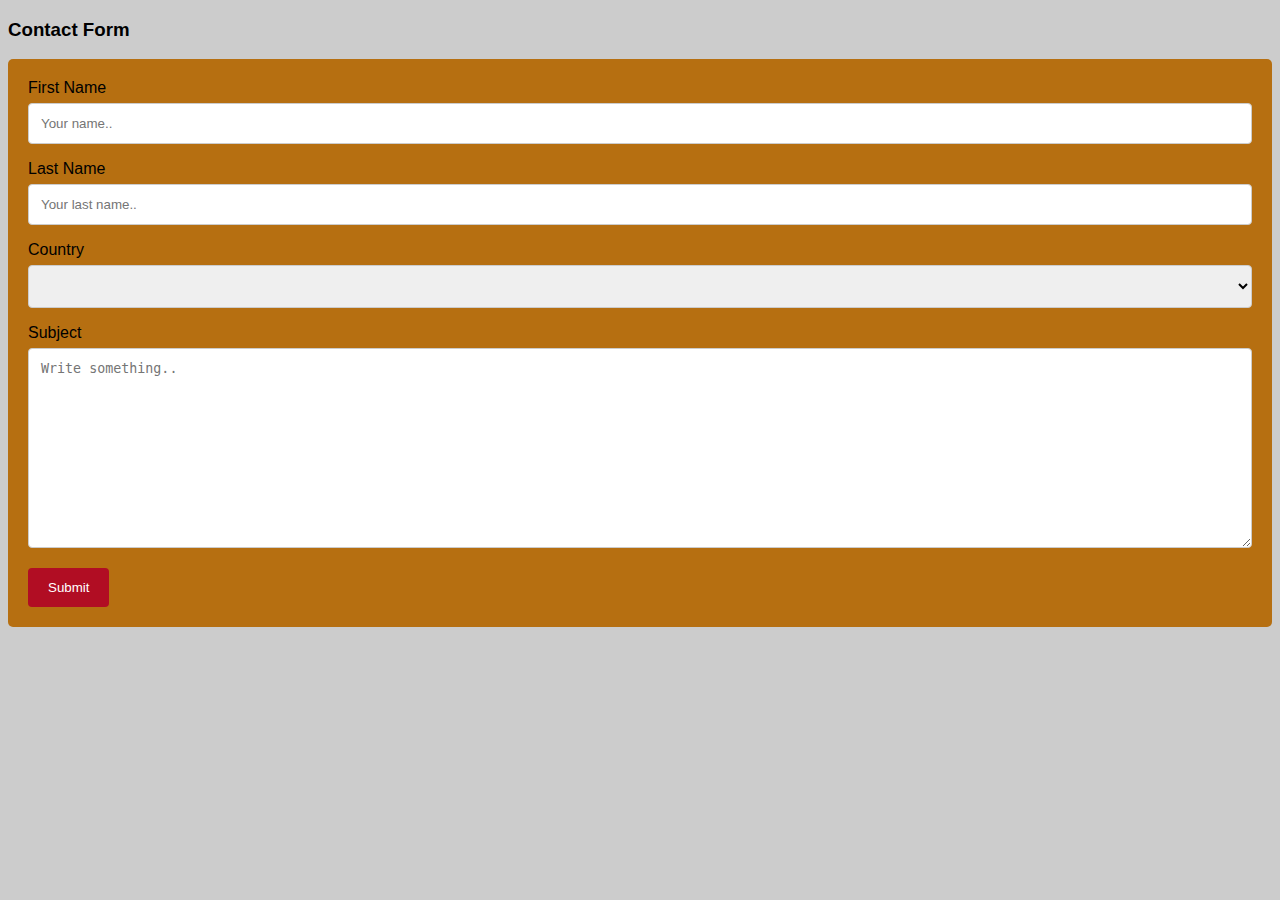
<file: Contact.html>
<!DOCTYPE html>
<html>

<head>
    <meta name="viewport" content="width=device-width, initial-scale=1">
    <link href="Contact.css" rel="stylesheet">
    <title>Contact page</title>
</head>

<body>

    <h3>Contact Form</h3>

    <div class="container">
        <form name="myform" onsubmit="return Validate()">
            <label for="fname">First Name</label>
            <input type="text" id="fname" name="firstname" placeholder="Your name..">

            <label for="lname">Last Name</label>
            <input type="text" id="lname" name="lastname" placeholder="Your last name..">

            <label for="country">Country</label>
            <select id="country" name="country">
            <option selected disabled></option>
             <option value="australia">Australia</option>
             <option value="canada">Canada</option>
             <option value="usa">USA</option>
    </select>

            <label for="subject">Subject</label>
            <textarea id="subject" name="subject" placeholder="Write something.." style="height:200px"></textarea>

            <input type="submit" value="Submit">
        </form>
    </div>
    <script src="contact.js"></script>
</body>

</html>
</file>
